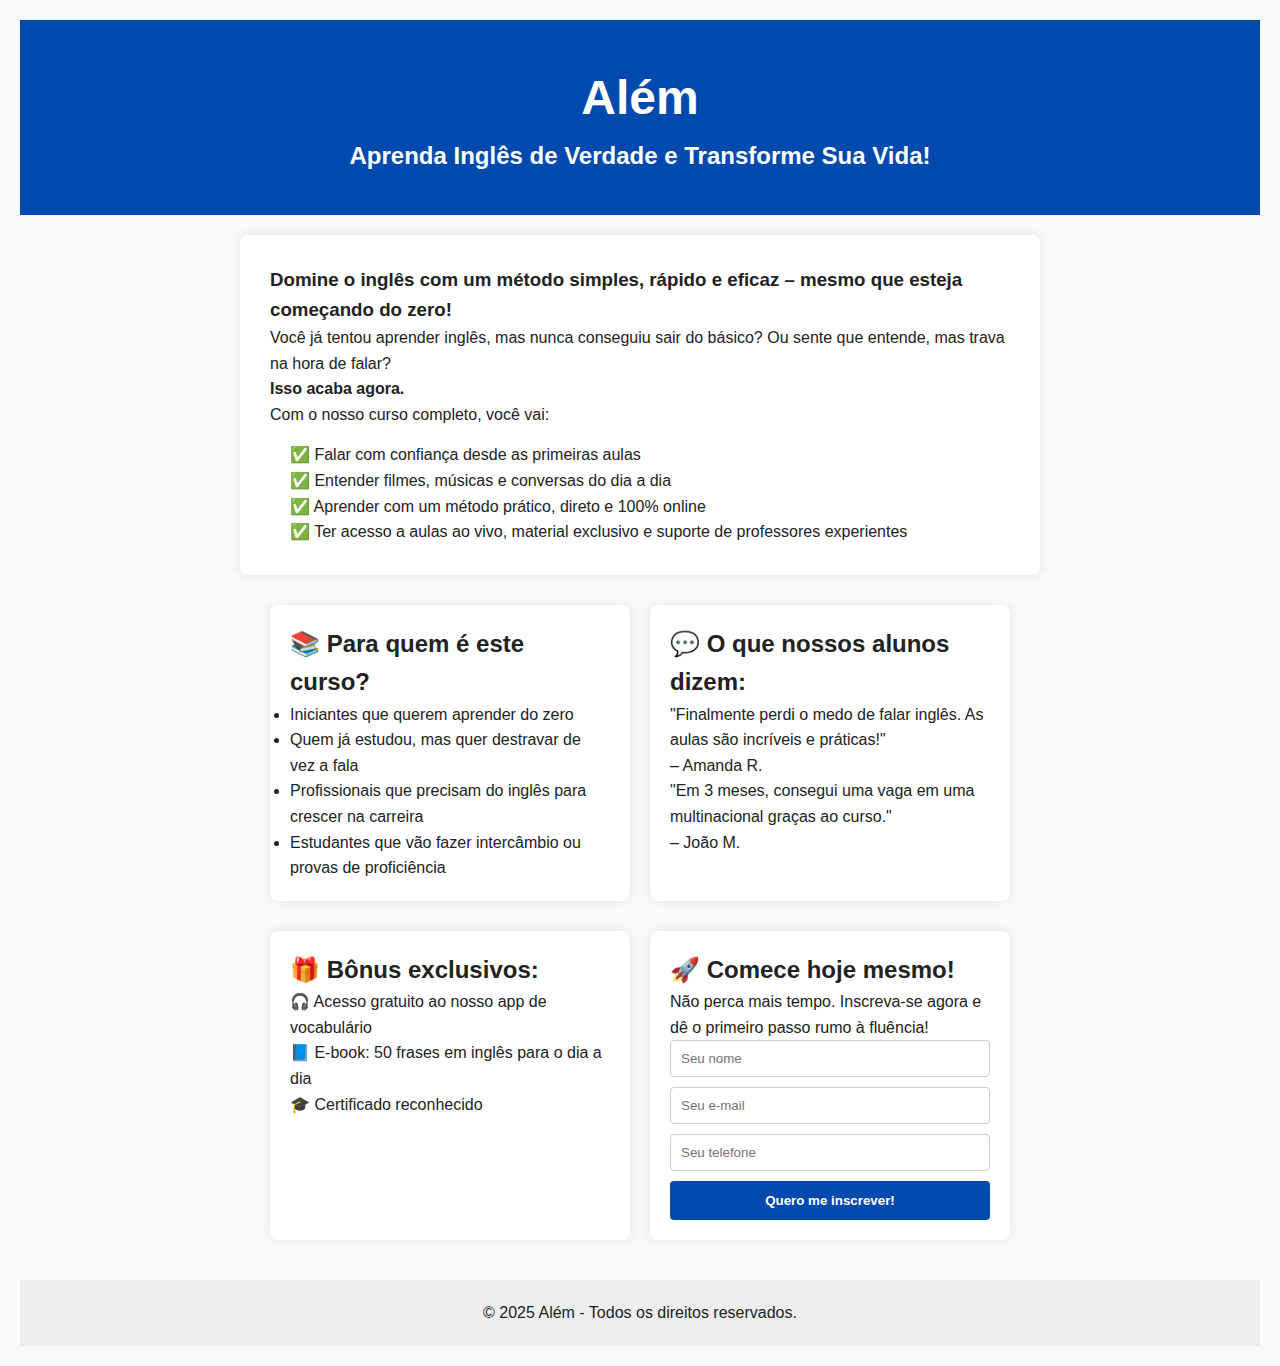
<file: index.html>
﻿<!DOCTYPE html>
<html lang="pt-br">
<head>
  <meta charset="UTF-8">
  <meta name="viewport" content="width=device-width, initial-scale=1.0">
  <title>Além | Curso de Inglês</title>
  <link rel="stylesheet" href="style/style.css">
</head>
<body>

  <header class="cabecalho">
    <h1>Além</h1>
    <h2>Aprenda Inglês de Verdade e Transforme Sua Vida!</h2>
  </header>

  <section class="intro">
    <h3>Domine o inglês com um método simples, rápido e eficaz – mesmo que esteja começando do zero!</h3>
    <p>Você já tentou aprender inglês, mas nunca conseguiu sair do básico? Ou sente que entende, mas trava na hora de falar?</p>
    <p><strong>Isso acaba agora.</strong></p>
    <p>Com o nosso curso completo, você vai:</p>
    <ul>
      <li>✅ Falar com confiança desde as primeiras aulas</li>
      <li>✅ Entender filmes, músicas e conversas do dia a dia</li>
      <li>✅ Aprender com um método prático, direto e 100% online</li>
      <li>✅ Ter acesso a aulas ao vivo, material exclusivo e suporte de professores experientes</li>
    </ul>
  </section>

  <section class="meio">
    <div class="box">
      <h2>📚 Para quem é este curso?</h2>
      <ul>
        <li>Iniciantes que querem aprender do zero</li>
        <li>Quem já estudou, mas quer destravar de vez a fala</li>
        <li>Profissionais que precisam do inglês para crescer na carreira</li>
        <li>Estudantes que vão fazer intercâmbio ou provas de proficiência</li>
      </ul>
    </div>
    <div class="box">
      <h2>💬 O que nossos alunos dizem:</h2>
      <p>"Finalmente perdi o medo de falar inglês. As aulas são incríveis e práticas!"<br>– Amanda R.</p>
      <p>"Em 3 meses, consegui uma vaga em uma multinacional graças ao curso."<br>– João M.</p>
    </div>
  </section>

  <section class="cta">
    <div class="bonus">
      <h2>🎁 Bônus exclusivos:</h2>
      <ul>
        <li>🎧 Acesso gratuito ao nosso app de vocabulário</li>
        <li>📘 E-book: 50 frases em inglês para o dia a dia</li>
        <li>🎓 Certificado reconhecido</li>
      </ul>
    </div>

    <div class="formulario">
      <h2>🚀 Comece hoje mesmo!</h2>
      <p>Não perca mais tempo. Inscreva-se agora e dê o primeiro passo rumo à fluência!</p>
      <form>
        <input type="text" placeholder="Seu nome" required>
        <input type="email" placeholder="Seu e-mail" required>
        <input type="tel" placeholder="Seu telefone" required>
        <button type="submit">Quero me inscrever!</button>
      </form>
    </div>
  </section>

  <footer>&copy; 2025 Além - Todos os direitos reservados.</footer>

</body>
</html>
</file>
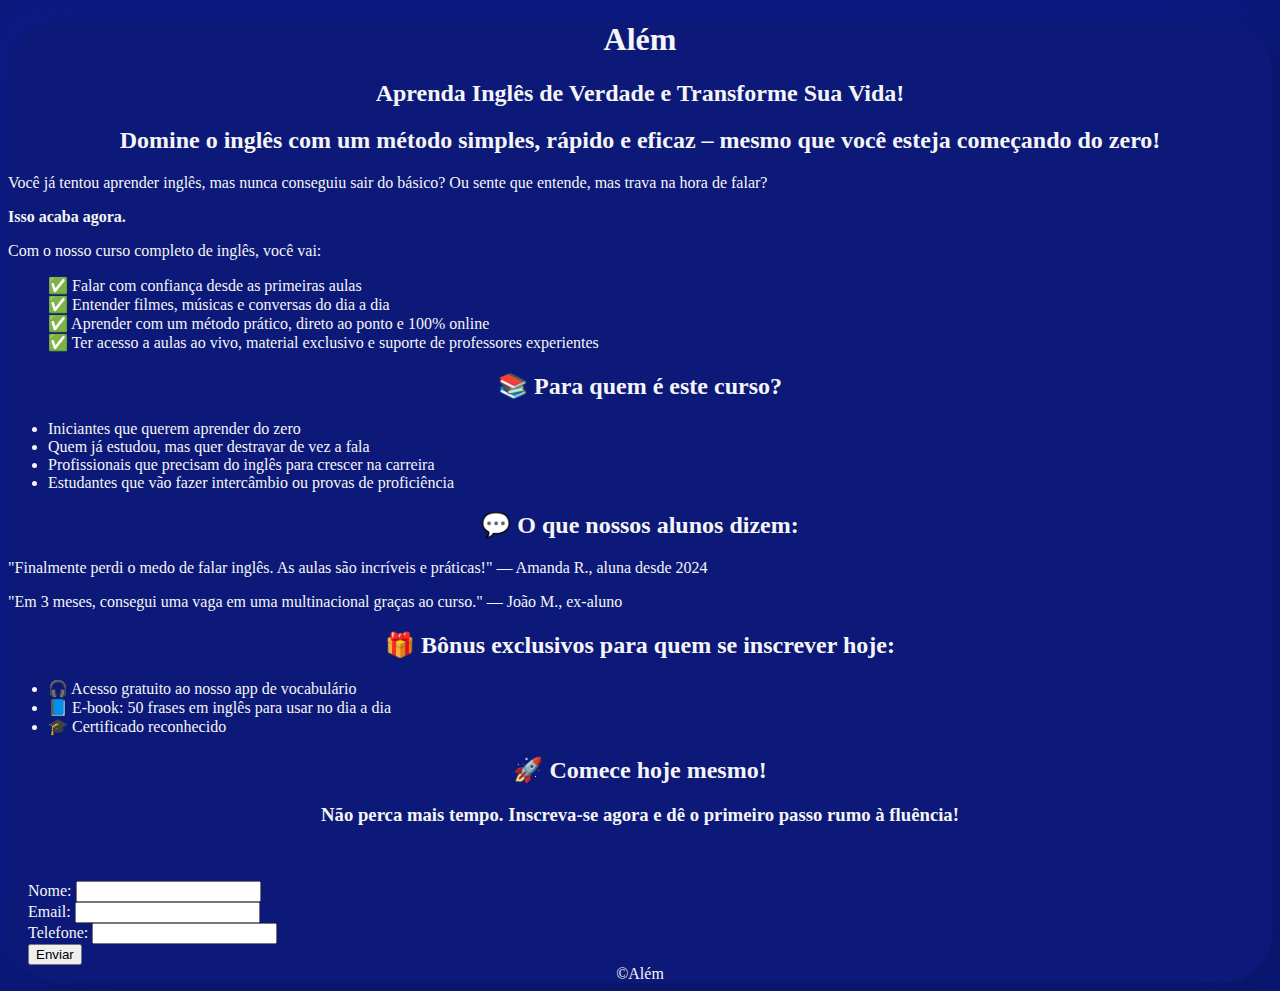
<file: lp-cursoen/index.html>
﻿<!DOCTYPE html>
<html lang="en">
<head>
    <meta charset="UTF-8">
    <meta name="viewport" content="width=device-width, initial-scale=1.0">
    <title>Além</title>
    <link rel="stylesheet" href="/lp-cursoen/assets/style.css">
</head>
<body>
    <div id="inicio">
        <h1>Além</h1>
        <h2><strong>Aprenda Inglês de Verdade e Transforme Sua Vida!</strong></h2>

    </div>
    <div id="meio">
        <h2><b>Domine o inglês com um método simples, rápido e eficaz – mesmo que você esteja começando do zero!</b></h2>
        <p>Você já tentou aprender inglês, mas nunca conseguiu sair do básico? Ou sente que entende, mas trava na hora de falar?</p>
        <p><strong>Isso acaba agora.</strong></p>
        <p>Com o nosso curso completo de inglês, você vai:</p>
        <ul id="lista1"><!--Alterar checkbox para o ícone V-->
            <li> ✅ Falar com confiança desde as primeiras aulas</li>
            <li> ✅ Entender filmes, músicas e conversas do dia a dia</li>
            <li> ✅ Aprender com um método prático, direto ao ponto e 100% online</li>
            <li> ✅ Ter acesso a aulas ao vivo, material exclusivo e suporte de professores experientes</li>
        </ul>
    </div>
    <div id="pg3">
        <h2>📚 Para quem é este curso?</h2>
        <ul>
            <li> Iniciantes que querem aprender do zero</li>
            <li> Quem já estudou, mas quer destravar de vez a fala</li>
            <li> Profissionais que precisam do inglês para crescer na carreira</li>
            <li> Estudantes que vão fazer intercâmbio ou provas de proficiência</li>
        </ul>
    </div>
    <div id="relatos">
        <h2>💬 O que nossos alunos dizem:</h2>
        <p>"Finalmente perdi o medo de falar inglês. As aulas são incríveis e práticas!"
            — Amanda R., aluna desde 2024</p>
        <p>"Em 3 meses, consegui uma vaga em uma multinacional graças ao curso."
            — João M., ex-aluno</p>
    </div>
    <div id="dados">
        <div>
            <h2 id="ladoA">🎁 Bônus exclusivos para quem se inscrever hoje:</h2>
            <ul>
                <li>🎧 Acesso gratuito ao nosso app de vocabulário</li>
                <li>📘 E-book: 50 frases em inglês para usar no dia a dia</li>
                <li>🎓 Certificado reconhecido</li>
            </ul>
        </div>
        <div id="ladoB">
       
            <h2>🚀 Comece hoje mesmo!</h2>
            <h3 id="detalhe">Não perca mais tempo. Inscreva-se agora e dê o primeiro passo rumo à fluência!</h3><br><br>
    
            <form id="caixa"><!--Aqui teria propriedade action e o método post (pesquisar o por que) -->
            Nome:     <input type="text" id="campo"> <br>
            Email:    <input type="email" id="campo"> <br>
            Telefone: <input type="tel" id="campo"><br>
            <button type="submit" style="color: black;" id="botão">Enviar</button>

            </form>
        </div>
        <footer>&copy;Além</footer>
    </div>
</body>
</html>
</file>
<file: style/style.css>
﻿* {
  box-sizing: border-box;
  margin: 0;
  padding: 0;
  font-family: Arial, sans-serif;
}

body {
  background: #f9f9f9;
  color: #222;
  line-height: 1.6;
  padding: 20px;
}

header.cabecalho {
  text-align: center;
  background: #004aad;
  color: white;
  padding: 40px 20px;
}

h1 {
  font-size: 3em;
}

.intro {
  background: white;
  padding: 30px;
  margin: 20px auto;
  max-width: 800px;
  border-radius: 8px;
  box-shadow: 0 0 10px rgba(0,0,0,0.1);
}

.intro ul {
  margin-top: 15px;
  padding-left: 20px;
  list-style: none;
}

.meio {
  display: flex;
  gap: 20px;
  flex-wrap: wrap;
  justify-content: center;
  margin: 30px 0;
}

.box {
  background: white;
  padding: 20px;
  width: 360px;
  border-radius: 8px;
  box-shadow: 0 0 10px rgba(0,0,0,0.08);
}

.cta {
  display: flex;
  flex-wrap: wrap;
  gap: 20px;
  justify-content: center;
}
.bonus ul {
  list-style: none;
}

.bonus, .formulario {
  background: #fff;
  padding: 20px;
  width: 360px;
  border-radius: 8px;
  box-shadow: 0 0 12px rgba(0,0,0,0.08);
}

.formulario form {
  display: flex;
  flex-direction: column;
  gap: 10px;
}

.formulario input {
  padding: 10px;
  border: 1px solid #ccc;
  border-radius: 4px;
}

.formulario button {
  background: #004aad;
  color: white;
  padding: 12px;
  border: none;
  cursor: pointer;
  font-weight: bold;
  border-radius: 4px;
  transition: background 0.3s ease;
}

.formulario button:hover {
  background: #00328f;
}

footer {
  text-align: center;
  padding: 20px;
  margin-top: 40px;
  background: #eee;
}
@media (max-width: 600px) {
  .meio, .cta {
    flex-direction: column;
    align-items: center;
  }

  .box, .bonus, .formulario {
    width: 100%;
    max-width: 90%;
  }
}
</file>
<file: lp-cursoen/assets/style.css>
﻿body{
    border-radius: 50px;
background: #0c1979;
box-shadow:  20px 20px 60px #0a1567,
             -20px -20px 60px #0e1d8b;
}

* {
    color: whitesmoke;
}


h1{
    text-align: center;
}

h2{
    text-align: center;
}

#ladoA{
    text-align: center;
}

#ladoB{
    text-align: right;
}

#detalhe{
    text-align: center;
}

#caixa{
    text-align: left;
    padding-left: 20px;
    

   
}



#lista1{
    list-style: none;
    
}

#campo{

    color: black
}

footer{
    text-align: center;
}
</file>
